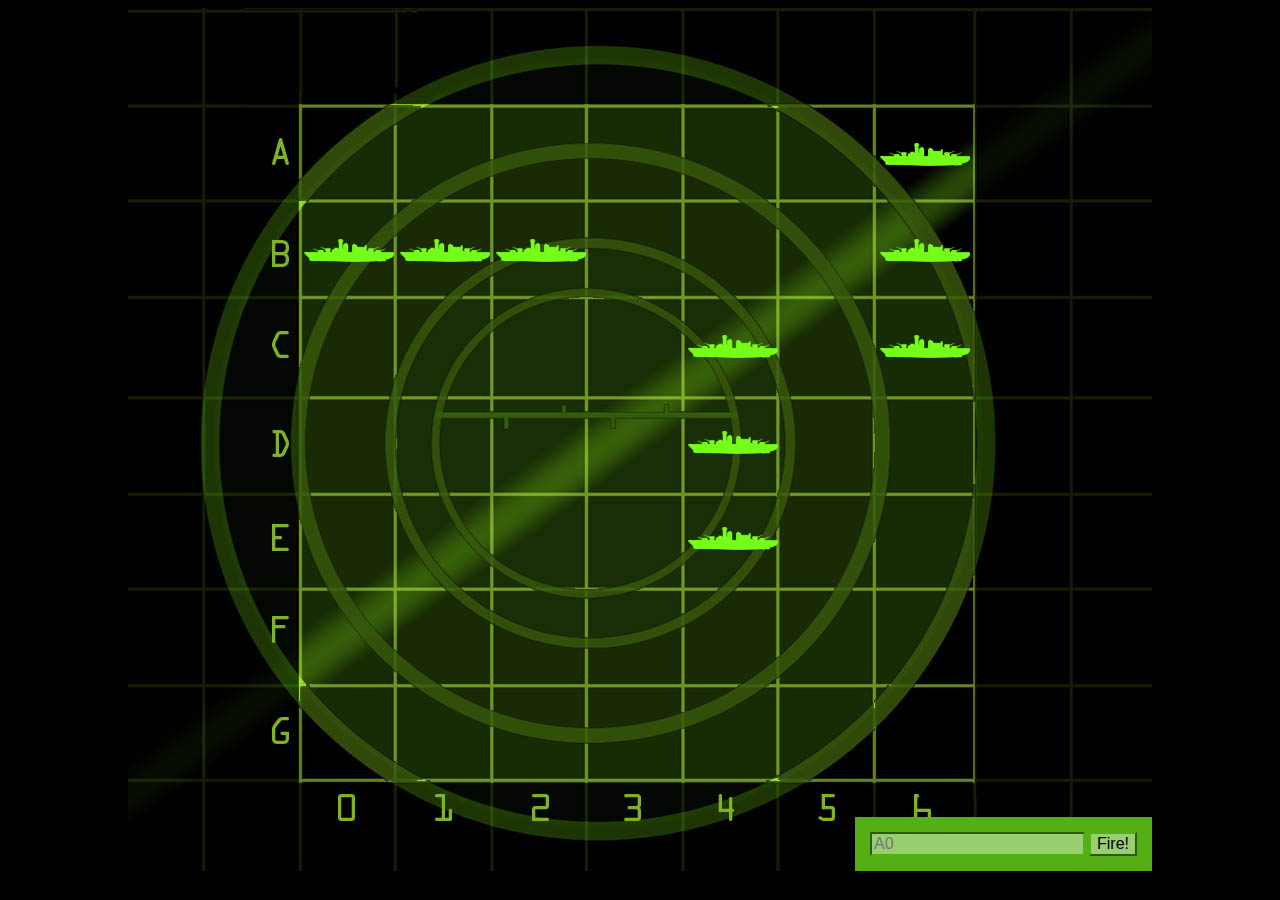
<file: chapter8/index.html>
<!DOCTYPE html>
<html lang="en">
<head>
  <meta charset="UTF-8">
  <title>Battleship</title>
  <link rel="stylesheet" href="style.css">
</head>
<body>
  <div id="board">
    <div id="messageArea"></div>
    <table>
      <tr>
        <td id="00"></td>
        <td id="01"></td>
        <td id="02"></td>
        <td id="03"></td>
        <td id="04"></td>
        <td id="05"></td>
        <td id="06"></td>
      </tr>
      <tr>
        <td id="10"></td>
        <td id="11"></td>
        <td id="12"></td>
        <td id="13"></td>
        <td id="14"></td>
        <td id="15"></td>
        <td id="16"></td>
      </tr>
      <tr>
        <td id="20"></td>
        <td id="21"></td>
        <td id="22"></td>
        <td id="23"></td>
        <td id="24"></td>
        <td id="25"></td>
        <td id="26"></td>
      </tr>
      <tr>
        <td id="30"></td>
        <td id="31"></td>
        <td id="32"></td>
        <td id="33"></td>
        <td id="34"></td>
        <td id="35"></td>
        <td id="36"></td>
      </tr>
      <tr>
        <td id="40"></td>
        <td id="41"></td>
        <td id="42"></td>
        <td id="43"></td>
        <td id="44"></td>
        <td id="45"></td>
        <td id="46"></td>
      </tr>
      <tr>
        <td id="50"></td>
        <td id="51"></td>
        <td id="52"></td>
        <td id="53"></td>
        <td id="54"></td>
        <td id="55"></td>
        <td id="56"></td>
      </tr>
      <tr>
        <td id="60"></td>
        <td id="61"></td>
        <td id="62"></td>
        <td id="63"></td>
        <td id="64"></td>
        <td id="65"></td>
        <td id="66"></td>
      </tr>
    </table>
    <form>
      <input type="text" id="guessInput" placeholder="A0">
      <input type="button" id="fireButton" value="Fire!">
    </form>
  </div>

  <script src="script.js"></script>
</body>
</html>
</file>
<file: chapter8/style.css>
body {
  background-color: #000000;
}

#board {
  position: relative;
  width: 1024px;
  height: 863px;
  margin: auto;
  background: url("board.jpg") no-repeat;
}

#messageArea {
  position: absolute;
  top: 0;
  left: 0;
  color: rgb(83, 175, 19);
}

table {
  position: absolute;
  left: 173px;
  top: 98px;
  border-spacing: 0;
}

td {
  width: 94px;
  height: 94px;
}

form {
  position: absolute;
  right: 0;
  bottom: 0;
  padding: 15px;
  background-color: rgb(83, 175, 19);
}

form input {
  background-color: rgb(152, 207, 113);
  border-color: rgb(83, 175, 19);
  font-size: 1em;
}

.hit {
  background: url("ship.png") no-repeat center center;
}

.miss {
  background: url("miss.png") no-repeat center center;
}
</file>
